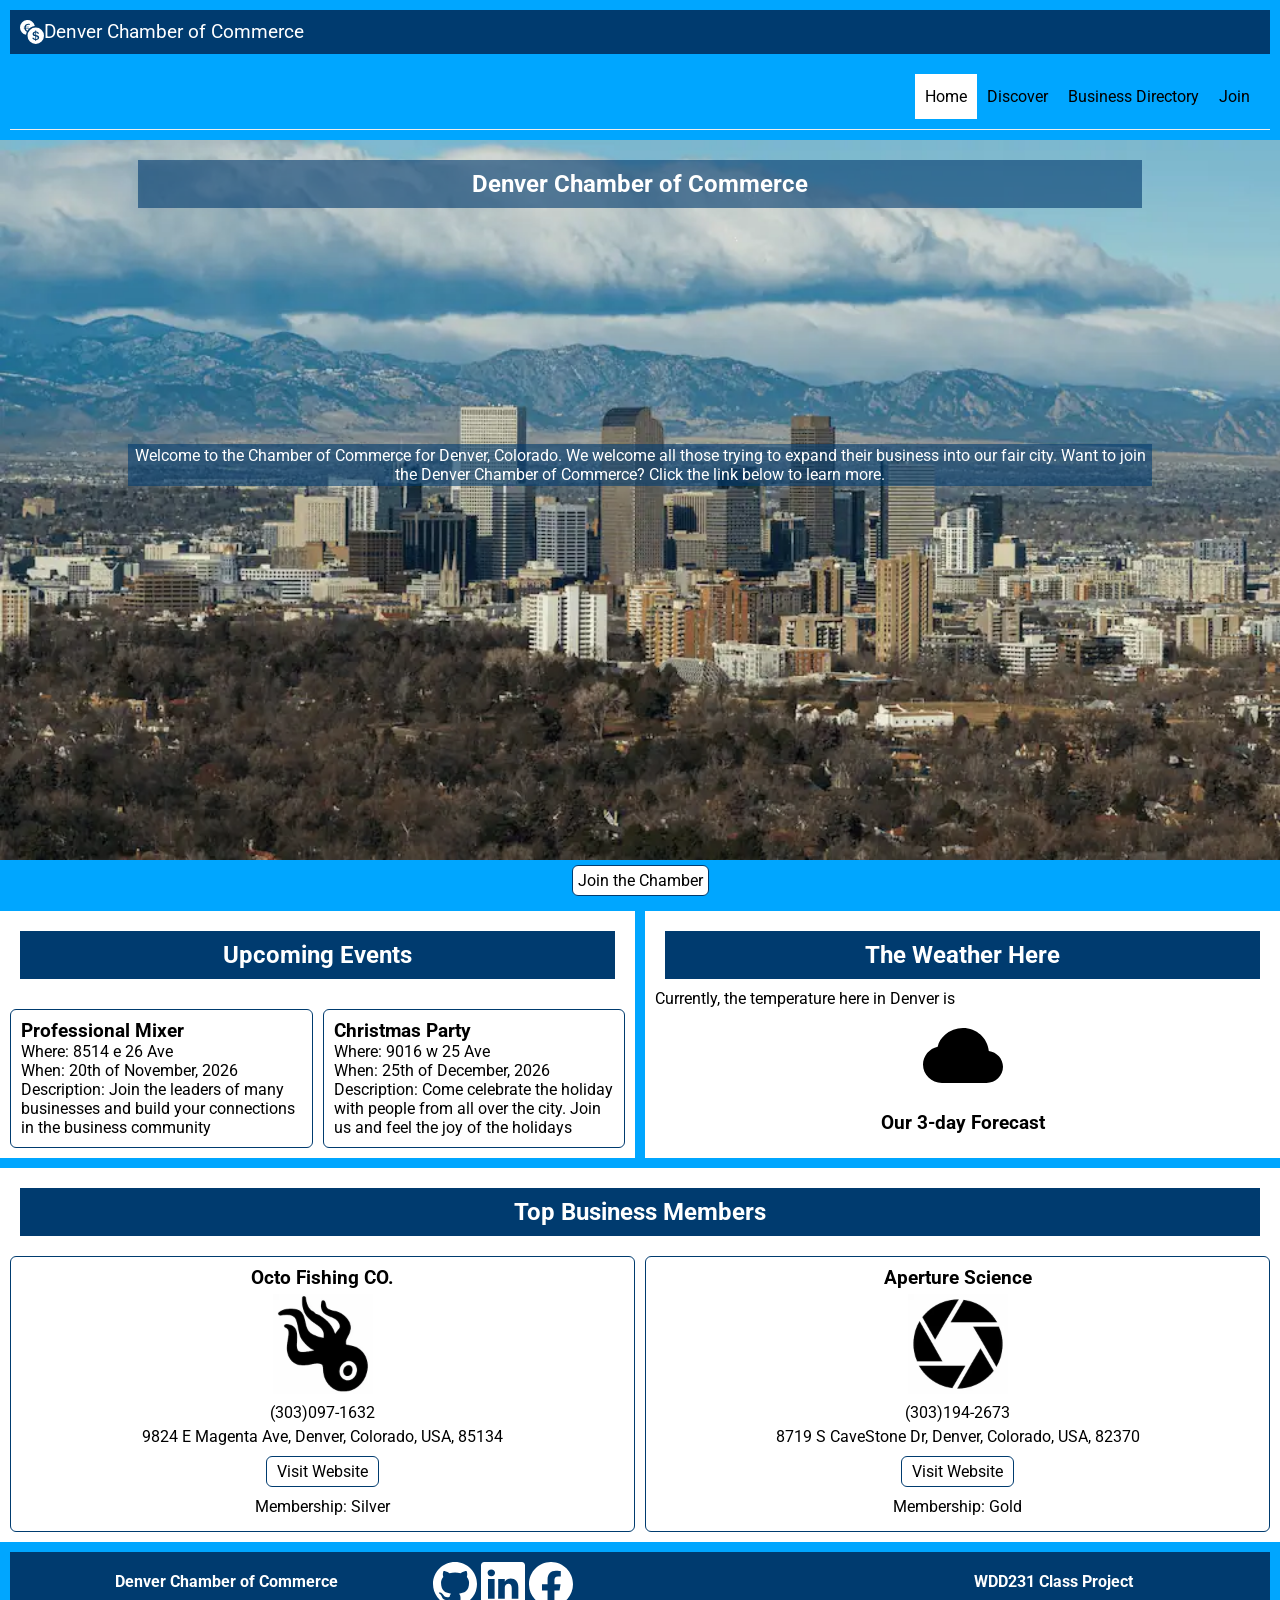
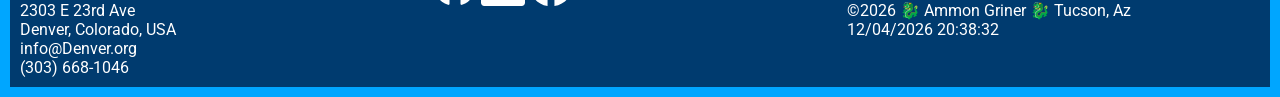
<file: chamber/index.html>
<!DOCTYPE html>
<html lang="en">
<head>
    <meta charset="UTF-8">
    <meta name="viewport" content="width=device-width, initial-scale=1.0">
    <title>Denver Chamber of Commerce Home</title>
    <meta name="description" content="This page is the directory for my chamber of commerce project. it contains the directory for several businesses in the chamber of commerce">
    <meta name="author" content="Ammon Griner">
    <link rel="stylesheet" href="styles/small.css">
    <link rel="stylesheet" href="styles/larger.css">
    <script src="scripts/home.js" defer></script>
    <link rel="icon" href="images/favicon.ico">
    <link rel="preconnect" href="https://fonts.googleapis.com">
    <link rel="preconnect" href="https://fonts.gstatic.com" crossorigin>
    <link href="https://fonts.googleapis.com/css2?family=Roboto&display=swap" rel="stylesheet">
    <meta property="og:title" content="Denver chamber of commerce">
    <meta property="og:description" content="This this the home page for the chamber of commerce">
    <meta property="og:image" content="https://madgaster5678.github.io/wdd231/chamber/images/facebook-image.webp">
    <meta property="og:url" content="https://madgaster5678.github.io/wdd231/chamber/index.html">
</head>
<body class="home">
    <header>
        <img src="images/currency-exchange.svg" alt="chamber logo">
        <span>Denver Chamber of Commerce</span>
        <button id="ham-btn" class="hamburger" aria-label="open naviagtion menu"></button>
    </header>
    <nav id="nav-bar" class="navigation">
        <ul>
            <li class="current"><a href="index.html">Home</a></li>
            <li><a href="discover.html">Discover</a></li>
            <li><a href="directory.html">Business Directory</a></li>
            <li><a href="join.html">Join</a></li>
        </ul>
    </nav>
    <main>
        <section class="hero">
            <img src="images/denver-hero-image.webp" alt="Denver Skyline">
            <h1>Denver Chamber of Commerce</h1>
            <p>Welcome to the Chamber of Commerce for Denver, Colorado. We welcome all those trying to expand their business into our fair city. Want to join the Denver Chamber of Commerce? Click the link below to learn more.</p>
            <a href="#">Join the Chamber</a>
        </section>
        <section class="current-event">
            <h2>Upcoming Events</h2>
            <div>
                <h3>Professional Mixer</h3>
                <ul>
                    <li>Where: 8514 e 26 Ave</li>
                    <li>When: 20th of November, 2026</li>
                    <li>Description: Join the leaders of many businesses and build your connections in the business community</li>
                </ul>
            </div>
            <div>
                <h3>Christmas Party</h3>
                <ul>
                    <li>Where: 9016 w 25 Ave</li>
                    <li>When: 25th of December, 2026</li>
                    <li>Description: Come celebrate the holiday with people from all over the city. Join us and feel the joy of the holidays</li>
                </ul>
            </div>
        </section>
        <section class="weather">
            <h2>The Weather Here</h2>
            <p>Currently, the temperature here in Denver is <span id="current-temp"></span></p>
            <figure>
                <img id="weather-icon" src="images/cloud-fill.svg" alt="Current weather icon">
                <figcaption></figcaption>
            </figure>
            <h3>Our 3-day Forecast</h3>
            <div id="forecast">

            </div>
        </section>
        <section class="spotlight">
            <h2>Top Business Members</h2>
            <div id="business-sl">

            </div>
        </section>
    </main>
    <footer>
        <section>
            <h2>Denver Chamber of Commerce</h2>
            <p>2303 E 23rd Ave</p>
            <p>Denver, Colorado, USA</p>
            <p><a href="#" class="red-info">info@Denver.org</a></p>
            <p>(303) 668-1046</p>
        </section>
        <div class="social">
            <a href="https://github.com/madgaster5678/WDD231" target="_blank"><img src="images/github.svg" alt="Github Repo"></a>
            <a href="https://www.linkedin.com/" target="_blank"><img src="images/linkedin.svg" alt="LinkedIn account"></a>
            <a href="https://www.facebook.com/ammon.griner" target="_blank"><img src="images/facebook.svg" alt="Facebook acount"></a>
        </div>
        <section>
            <h2>WDD231 Class Project</h2>
            <p>&copy;<span id="currentyear"></span> 🐉 Ammon Griner 🐉 Tucson, Az</p>
            <p><span id="lastmodified"></span></p>
        </section>
    </footer>
</body>
</html>
</file>
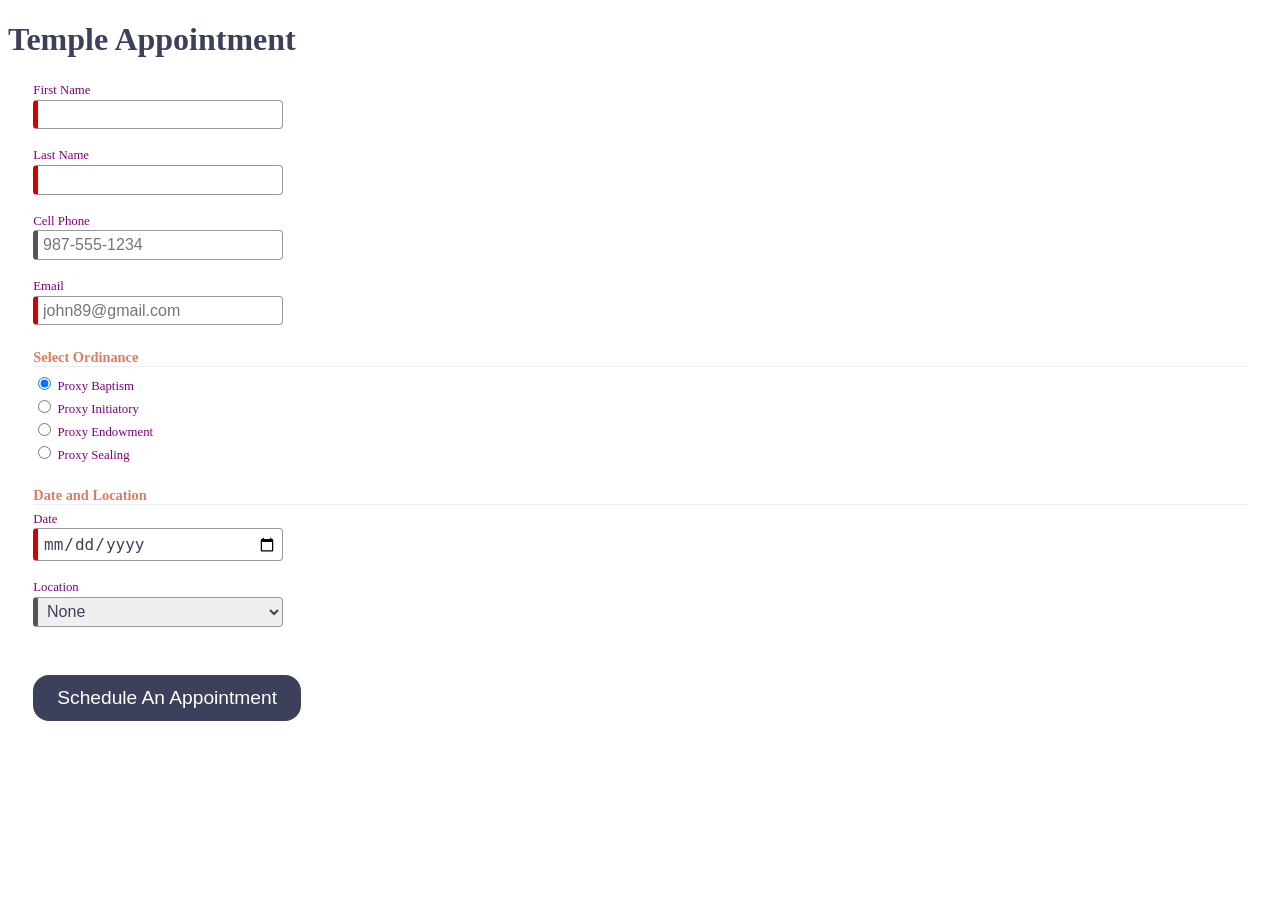
<file: week04/startHere/index.html>
<!DOCTYPE html>
<html lang="en">

<head>
  <meta charset="UTF-8">
  <meta name="viewport" content="width=device-width, initial-scale=1.0">
  <meta name="description" content="Web Lab Start File">
  <meta name="author" content="Paul Cheney">

  <link rel="stylesheet" href="styles/small.css">
  <link rel="stylesheet" href="styles/large.css">

  <title>Web Lab Start File</title>
</head>

<body>

  <main>
    <h1>Temple Appointment</h1>

    <form method="GET" action="thanks.html" class="designOne">
      <label>First Name <input type="text" name="first" required autocomplete="given-name" title="Your First Name"></label>
        <label>Last Name <input type="text" name="last" required autocomplete="family-name" title="Your Last Name"></label>
        <label>Cell Phone <input type="tel" name="phone"  autocomplete="tel" title="A Phone Number with dashes" placeholder="987-555-1234" ></label>
        <label>Email <input type="email" name="email" required placeholder="john89@gmail.com"  title="Your Email" autocomplete="email"></label>
  

        <h3>Select Ordinance</h3>
        <label><input type="radio" name="ordinance" value="Baptism" checked> Proxy Baptism</label>
        <label><input type="radio" name="ordinance" value="Initiatory"> Proxy Initiatory</label>
        <label><input type="radio" name="ordinance" value="Endowment"> Proxy Endowment</label>
        <label><input type="radio" name="ordinance" value="Sealing"> Proxy Sealing</label>

        
        <h3>Date and Location</h3>
        <label>Date <input type="date" name="date" required></label>

        <label>Location
          <select name="location" required>
            <option value="">None</option>
            <option value="Payson">Payson</option>
            <option value="Orem">Orem</option>
            <option value="Provo City Center">Provo City Center</option>
        </label>

        <input type="submit" value="Schedule An Appointment">
    </form>

    
  </main>

</body>
</html>
</file>
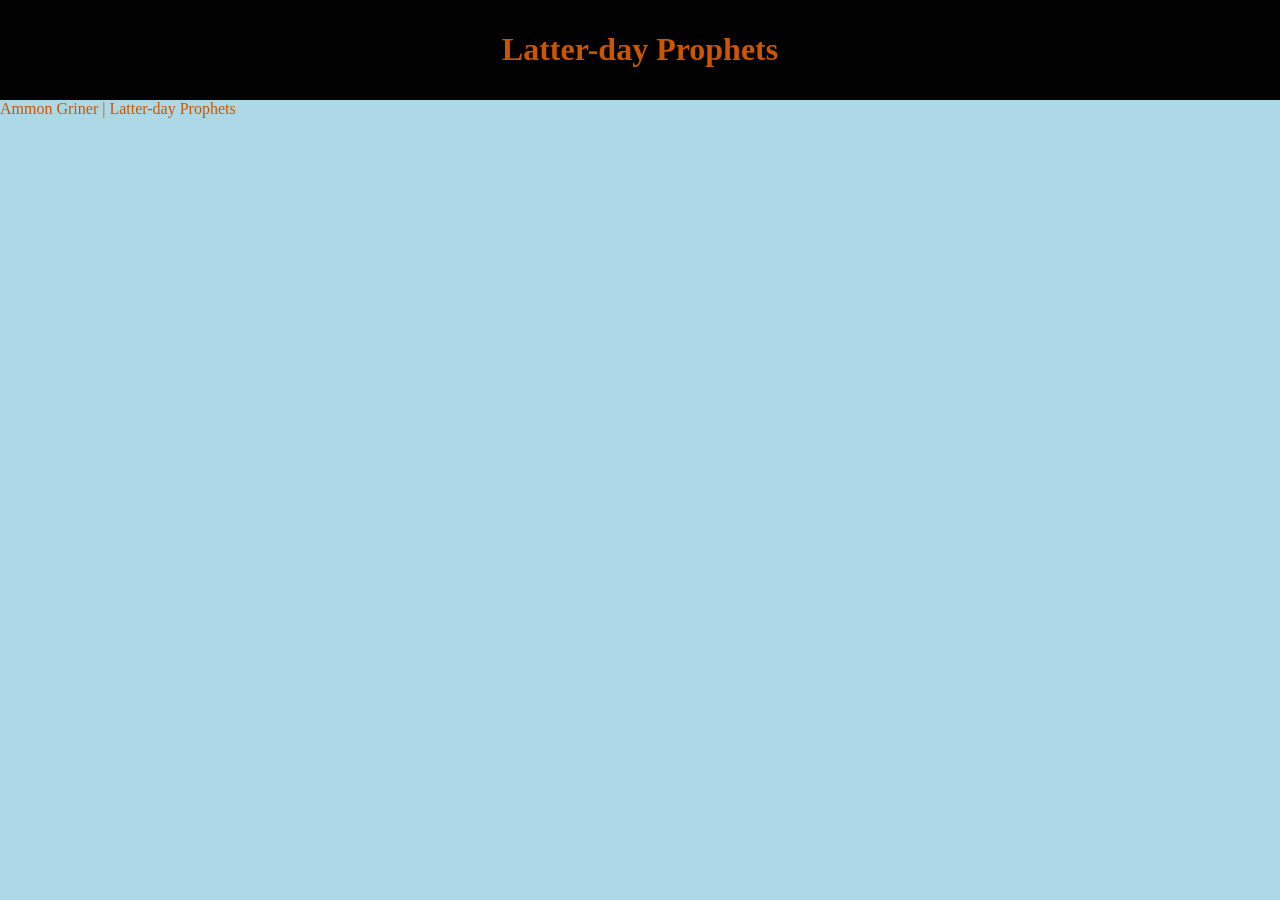
<file: prophets.html>
<!DOCTYPE html>
<html lang="en">
<head>
    <meta charset="UTF-8">
    <meta name="viewport" content="width=device-width, initial-scale=1.0">
    <title>Prophets fetch test</title>
    <meta name="description" content="This page is for the test of fetch api in javascript">
    <meta name="author" content="Ammon Griner">
    <link rel="stylesheet" href="styles/prophets.css">
    <script src="scripts/prophets.js" defer></script>
</head>
<body>
    <header>
  <h1>Latter-day Prophets</h1>
</header>
<main>
  <div id="cards"></div>
</main>
<footer>
  Ammon Griner | Latter-day Prophets
</footer>
</body>
</html>
</file>
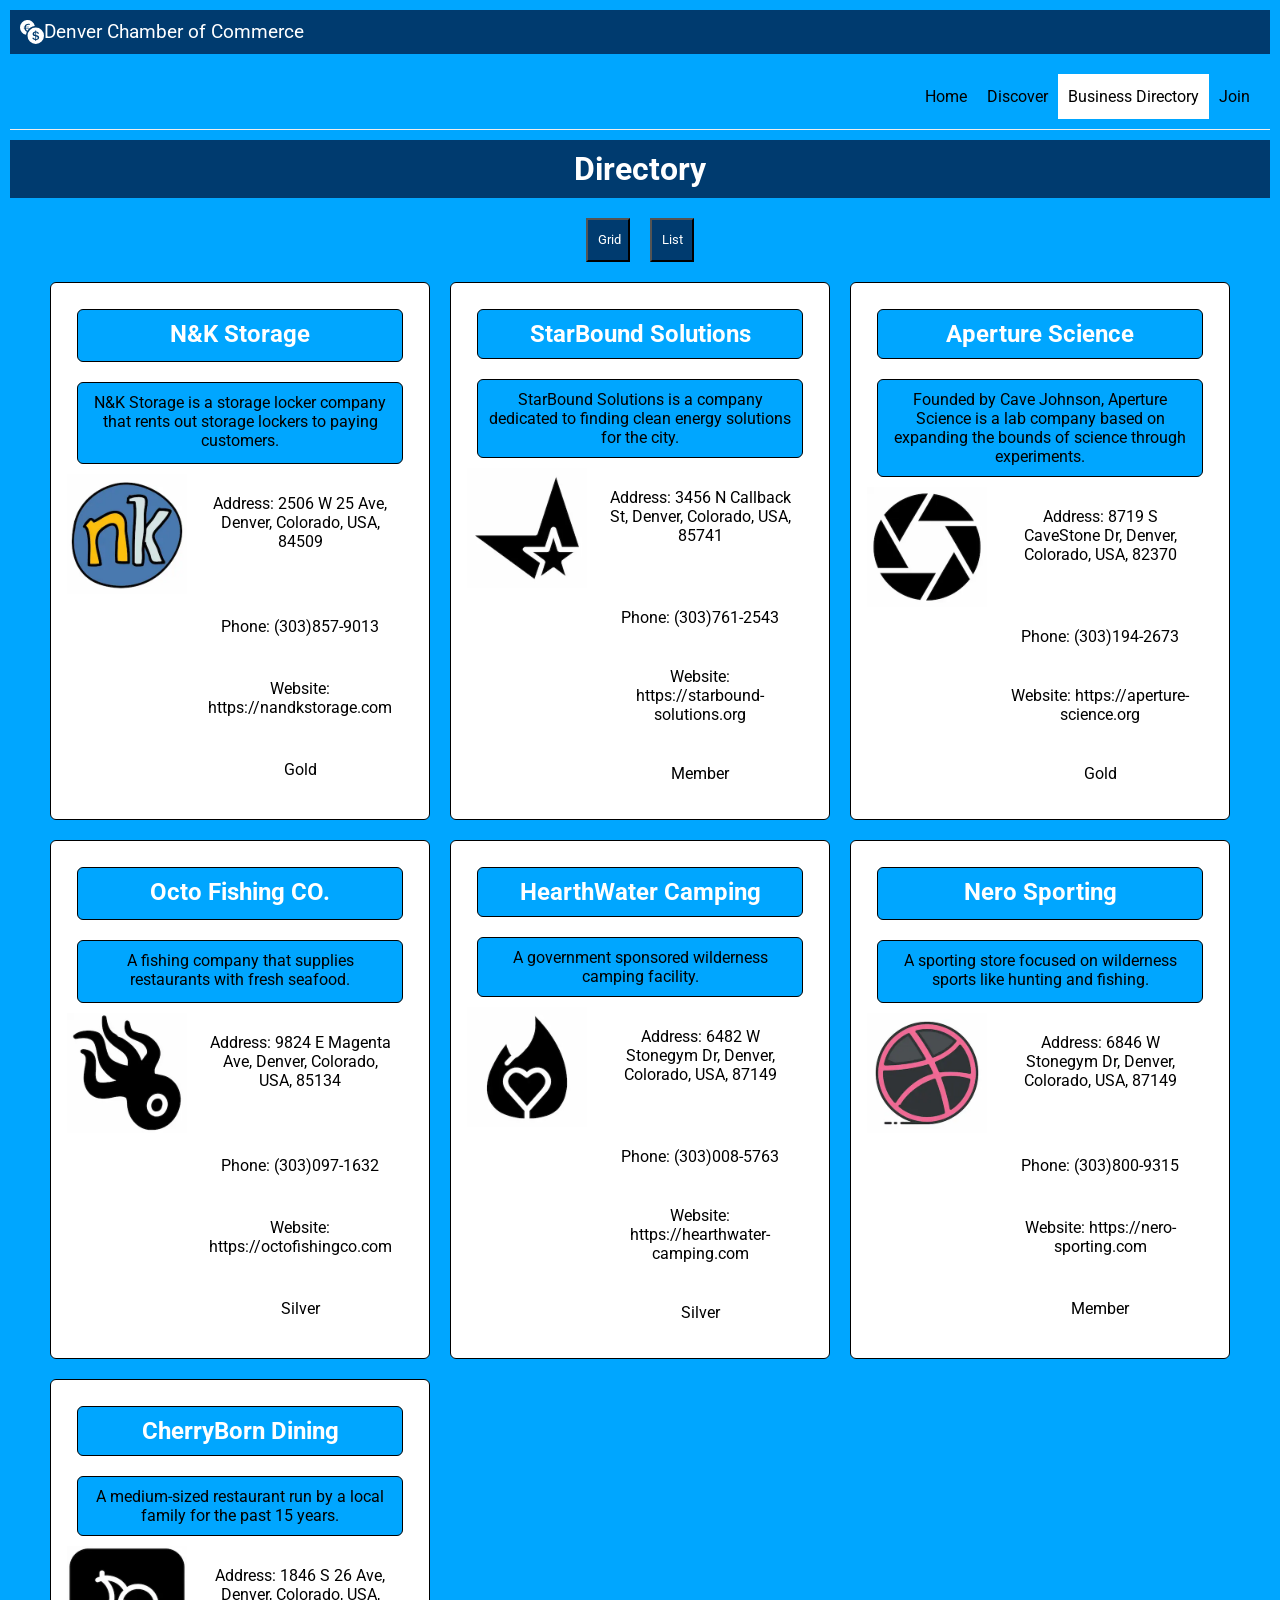
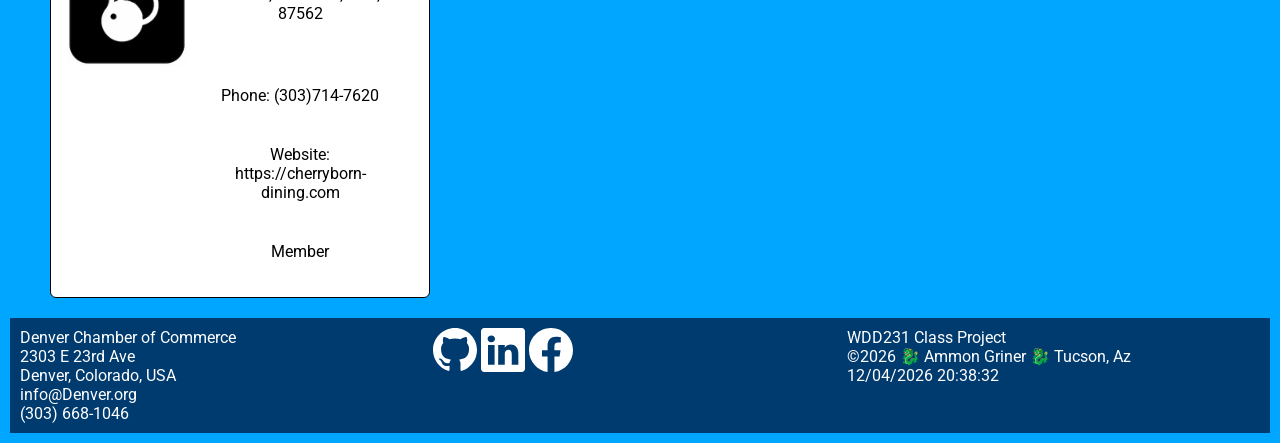
<file: chamber/directory.html>
<!DOCTYPE html>
<html lang="en">
<head>
    <meta charset="UTF-8">
    <meta name="viewport" content="width=device-width, initial-scale=1.0">
    <title>Denver Chamber of Commerce Directory</title>
    <meta name="description" content="This page is the directory for my chamber of commerce project. it contains the directory for several businesses in the chamber of commerce">
    <meta name="author" content="Ammon Griner">
    <link rel="stylesheet" href="styles/small.css">
    <link rel="stylesheet" href="styles/larger.css">
    <script src="scripts/directory.js" defer></script>
    <link rel="icon" href="images/favicon.ico">
    <link rel="preconnect" href="https://fonts.googleapis.com">
    <link rel="preconnect" href="https://fonts.gstatic.com" crossorigin>
    <link href="https://fonts.googleapis.com/css2?family=Roboto&display=swap" rel="stylesheet">
    <meta property="og:title" content="Denver chamber of commerce">
    <meta property="og:description" content="This this the directory page for the chamber of commerce">
    <meta property="og:image" content="https://madgaster5678.github.io/wdd231/chamber/images/facebook-image.webp">
    <meta property="og:url" content="https://madgaster5678.github.io/wdd231/chamber/directory.html">
</head>
<body class="directory">
    <header>
        <img src="images/currency-exchange.svg" alt="chamber logo">
        <span>Denver Chamber of Commerce</span>
        <button id="ham-btn" class="hamburger" aria-label="open naviagtion menu"></button>
    </header>
    <nav id="nav-bar" class="navigation">
        <ul>
            <li><a href="index.html">Home</a></li>
            <li><a href="discover.html">Discover</a></li>
            <li class="current"><a href="directory.html">Business Directory</a></li>
            <li><a href="join.html">Join</a></li>
        </ul>
    </nav>
    <main>
        <h1>Directory</h1>
        <section class="view-button">
            <button id="grid">Grid</button>
            <button id="list">List</button>
        </section>
        <section id="business" class="grid">
            
        </section>
    </main>
    <footer>
        <section>
            <p>Denver Chamber of Commerce</p>
            <p>2303 E 23rd Ave</p>
            <p>Denver, Colorado, USA</p>
            <p><a href="#" class="red-info">info@Denver.org</a></p>
            <p>(303) 668-1046</p>
        </section>
        <div class="social">
            <a href="https://github.com/madgaster5678/WDD231" target="_blank"><img src="images/github.svg" alt="Github Repo"></a>
            <a href="https://www.linkedin.com/" target="_blank"><img src="images/linkedin.svg" alt="LinkedIn account"></a>
            <a href="https://www.facebook.com/ammon.griner" target="_blank"><img src="images/facebook.svg" alt="Facebook acount"></a>
        </div>
        <section>
            <p>WDD231 Class Project</p>
            <p>&copy;<span id="currentyear"></span> 🐉 Ammon Griner 🐉 Tucson, Az</p>
            <p><span id="lastmodified"></span></p>
        </section>
    </footer>
</body>
</html>
</file>
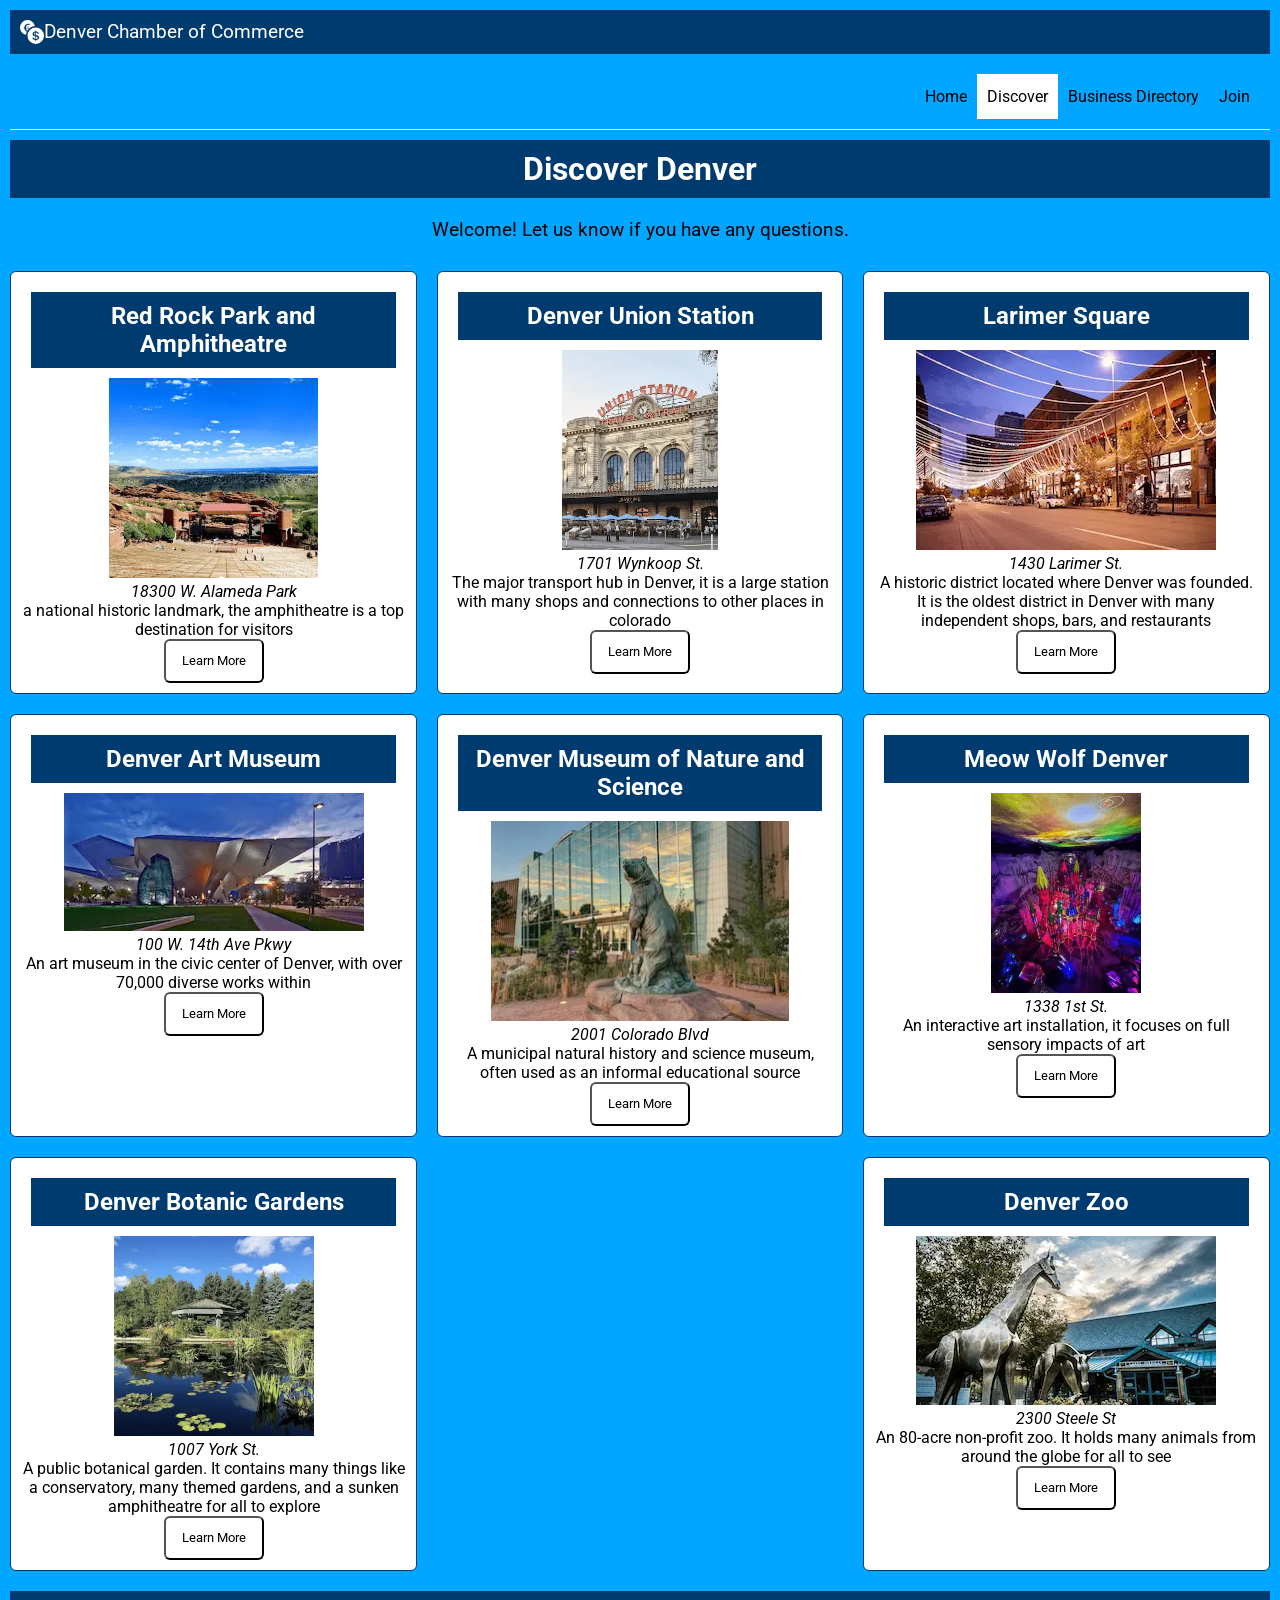
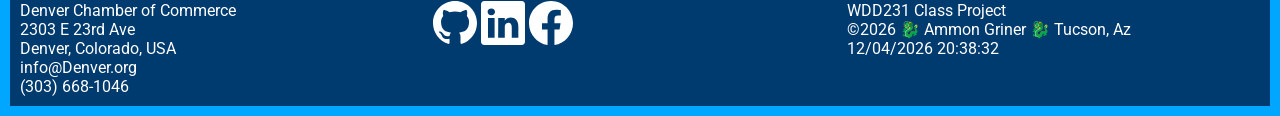
<file: chamber/discover.html>
<!DOCTYPE html>
<html lang="en">
<head>
    <meta charset="UTF-8">
    <meta name="viewport" content="width=device-width, initial-scale=1.0">
    <title>Denver Chamber of Commerce Discover</title>
    <meta name="description" content="This page is the discovery for my chamber of commerce project. it contains information about interesting things to be found in Denver.">
    <meta name="author" content="Ammon Griner">
    <link rel="stylesheet" href="styles/small.css">
    <link rel="stylesheet" href="styles/medium.css">
    <link rel="stylesheet" href="styles/larger.css">
    <script type="module" src="scripts/discovery.js"></script>
    <link rel="icon" href="images/favicon.ico">
    <link rel="preconnect" href="https://fonts.googleapis.com">
    <link rel="preconnect" href="https://fonts.gstatic.com" crossorigin>
    <link href="https://fonts.googleapis.com/css2?family=Roboto&display=swap" rel="stylesheet">
    <meta property="og:title" content="Denver chamber of commerce">
    <meta property="og:description" content="This this the discovery page for the chamber of commerce">
    <meta property="og:image" content="https://madgaster5678.github.io/wdd231/chamber/images/facebook-image.webp">
    <meta property="og:url" content="https://madgaster5678.github.io/wdd231/chamber/discover.html">
</head>
<body>
    <header>
        <img src="images/currency-exchange.svg" alt="chamber logo">
        <span>Denver Chamber of Commerce</span>
        <button id="ham-btn" class="hamburger" aria-label="open naviagtion menu"></button>
    </header>
    <nav id="nav-bar" class="navigation">
        <ul>
            <li><a href="index.html">Home</a></li>
            <li class="current"><a href="discovery.html">Discover</a></li>
            <li><a href="directory.html">Business Directory</a></li>
            <li><a href="join.html">Join</a></li>
        </ul>
    </nav>
    <main class="discovery">
        <h1>Discover Denver</h1>
        <div id="visit">

        </div>
        <div id="interest">

        </div>
    </main>
    <footer>
        <section>
            <p>Denver Chamber of Commerce</p>
            <p>2303 E 23rd Ave</p>
            <p>Denver, Colorado, USA</p>
            <p><a href="#" class="red-info">info@Denver.org</a></p>
            <p>(303) 668-1046</p>
        </section>
        <div class="social">
            <a href="https://github.com/madgaster5678/WDD231" target="_blank"><img src="images/github.svg" alt="Github Repo"></a>
            <a href="https://www.linkedin.com/" target="_blank"><img src="images/linkedin.svg" alt="LinkedIn account"></a>
            <a href="https://www.facebook.com/ammon.griner" target="_blank"><img src="images/facebook.svg" alt="Facebook acount"></a>
        </div>
        <section>
            <p>WDD231 Class Project</p>
            <p>&copy;<span id="currentyear"></span> 🐉 Ammon Griner 🐉 Tucson, Az</p>
            <p><span id="lastmodified"></span></p>
        </section>
    </footer>
</body>
</html>
</file>
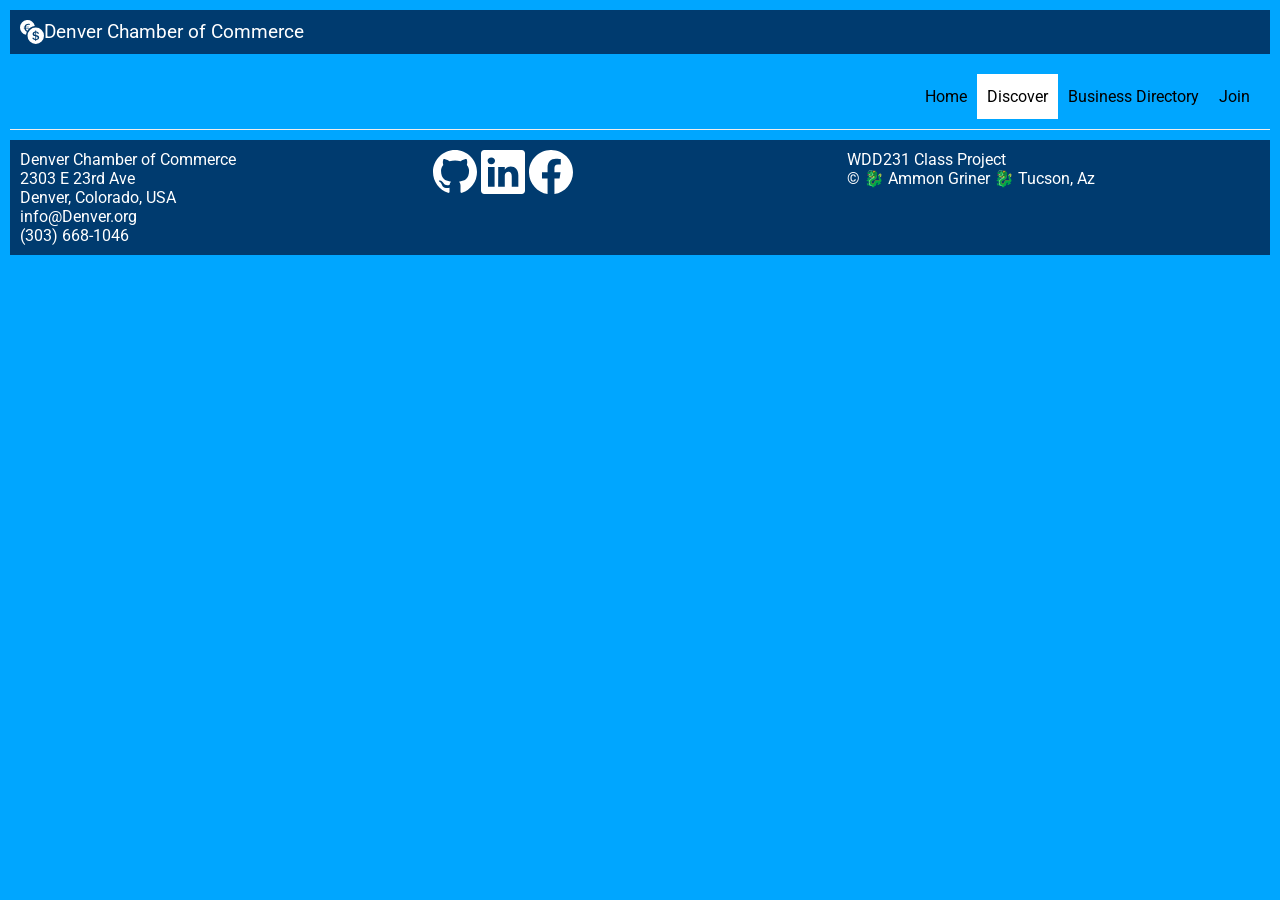
<file: chamber/discovery.html>
<!DOCTYPE html>
<html lang="en">
<head>
    <meta charset="UTF-8">
    <meta name="viewport" content="width=device-width, initial-scale=1.0">
    <title>Denver Chamber of Commerce Discovery</title>
    <meta name="description" content="This page is the discovery for my chamber of commerce project. it contains information about interesting things to be found in Denver.">
    <meta name="author" content="Ammon Griner">
    <link rel="stylesheet" href="styles/small.css">
    <link rel="stylesheet" href="styles/medium.css">
    <link rel="stylesheet" href="styles/larger.css">
    <script src="scripts/discovery.js" defer></script>
    <script type="module" src="data/chamber.mjs"></script>
    <link rel="icon" href="images/favicon.ico">
    <link rel="preconnect" href="https://fonts.googleapis.com">
    <link rel="preconnect" href="https://fonts.gstatic.com" crossorigin>
    <link href="https://fonts.googleapis.com/css2?family=Roboto&display=swap" rel="stylesheet">
    <meta property="og:title" content="Denver chamber of commerce">
    <meta property="og:description" content="This this the discovery page for the chamber of commerce">
    <meta property="og:image" content="https://madgaster5678.github.io/wdd231/chamber/images/facebook-image.webp">
    <meta property="og:url" content="https://madgaster5678.github.io/wdd231/chamber/discovery.html">
</head>
<body class="discovery">
    <header>
        <img src="images/currency-exchange.svg" alt="chamber logo">
        <span>Denver Chamber of Commerce</span>
        <button id="ham-btn" class="hamburger" aria-label="open naviagtion menu"></button>
    </header>
    <nav id="nav-bar" class="navigation">
        <ul>
            <li><a href="index.html">Home</a></li>
            <li class="current"><a href="discovery.html">Discover</a></li>
            <li><a href="directory.html">Business Directory</a></li>
            <li><a href="join.html">Join</a></li>
        </ul>
    </nav>
    <main>
        
    </main>
    <footer>
        <section>
            <p>Denver Chamber of Commerce</p>
            <p>2303 E 23rd Ave</p>
            <p>Denver, Colorado, USA</p>
            <p><a href="#" class="red-info">info@Denver.org</a></p>
            <p>(303) 668-1046</p>
        </section>
        <div class="social">
            <a href="https://github.com/madgaster5678/WDD231" target="_blank"><img src="images/github.svg" alt="Github Repo"></a>
            <a href="https://www.linkedin.com/" target="_blank"><img src="images/linkedin.svg" alt="LinkedIn account"></a>
            <a href="https://www.facebook.com/ammon.griner" target="_blank"><img src="images/facebook.svg" alt="Facebook acount"></a>
        </div>
        <section>
            <p>WDD231 Class Project</p>
            <p>&copy;<span id="currentyear"></span> 🐉 Ammon Griner 🐉 Tucson, Az</p>
            <p><span id="lastmodified"></span></p>
        </section>
    </footer>
</body>
</html>
</file>
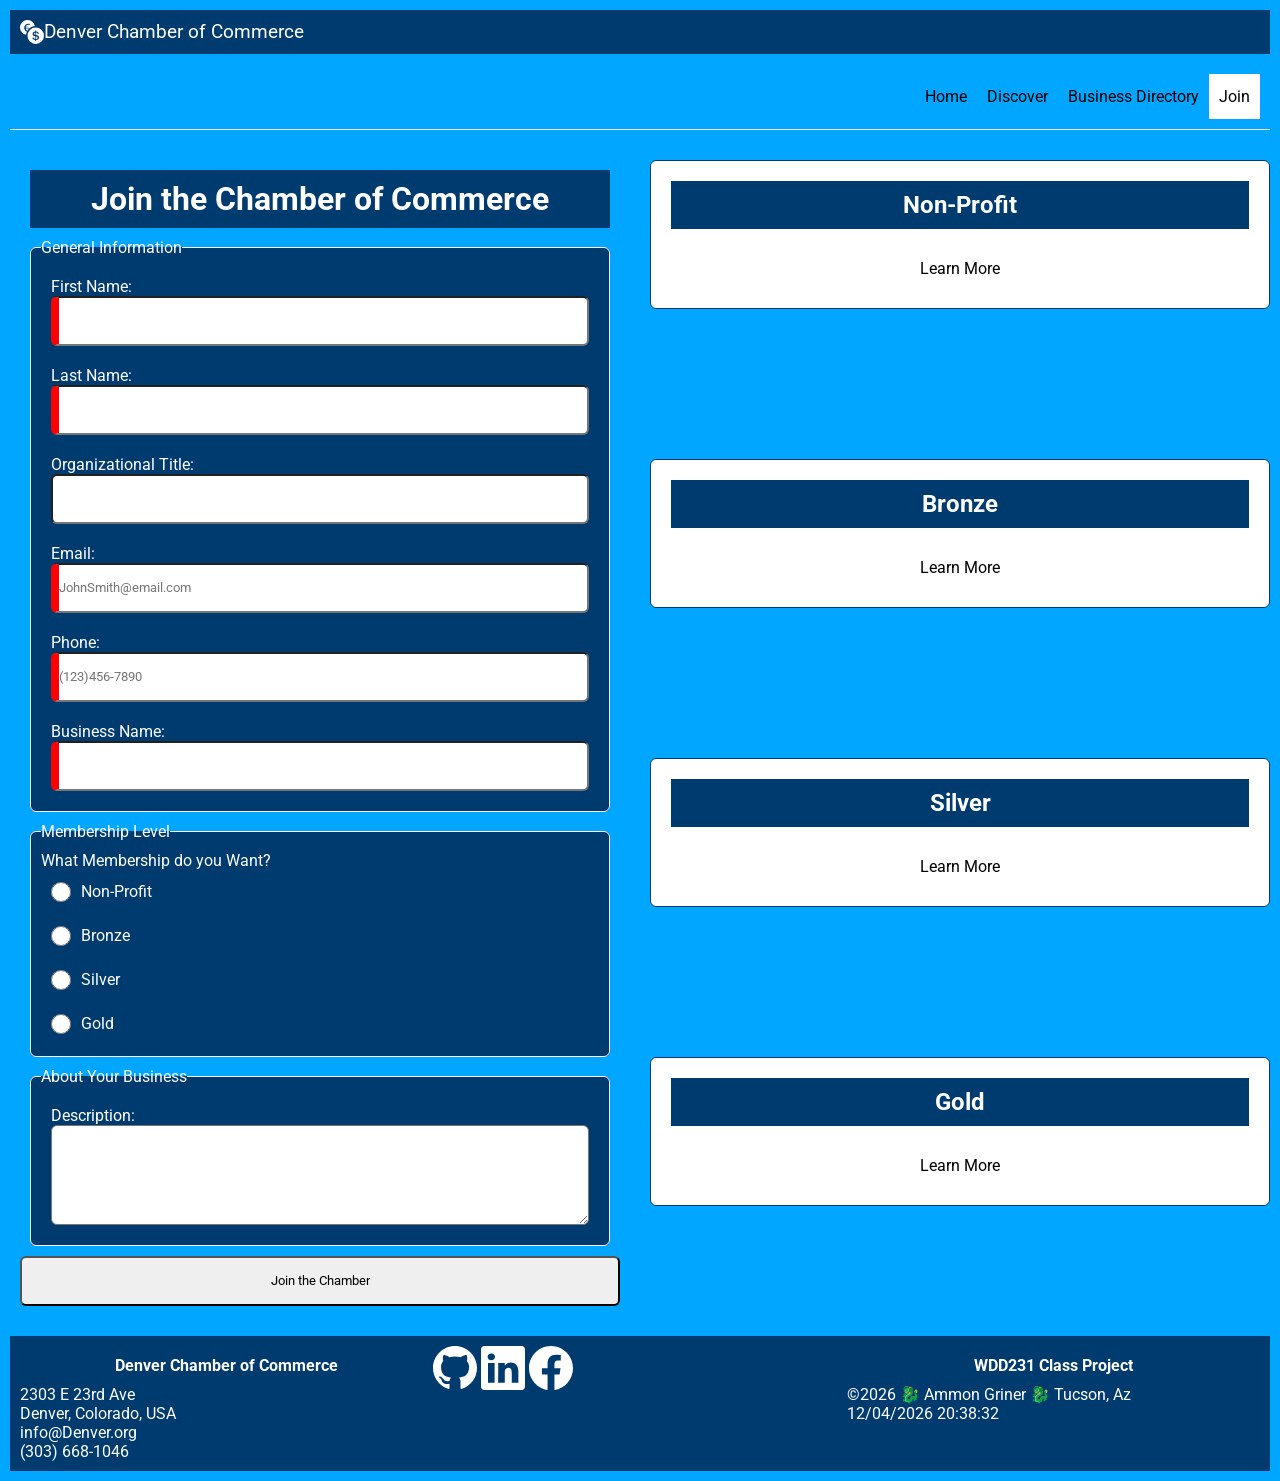
<file: chamber/join.html>
<!DOCTYPE html>
<html lang="en">
<head>
    <meta charset="UTF-8">
    <meta name="viewport" content="width=device-width, initial-scale=1.0">
    <title>Denver Chamber of Commerce Join</title>
    <meta name="description" content="This page is the directory for my chamber of commerce project. it contains the directory for several businesses in the chamber of commerce">
    <meta name="author" content="Ammon Griner">
    <link rel="stylesheet" href="styles/small.css">
    <link rel="stylesheet" href="styles/larger.css">
    <script src="scripts/join.js" defer></script>
    <link rel="icon" href="images/favicon.ico">
    <link rel="preconnect" href="https://fonts.googleapis.com">
    <link rel="preconnect" href="https://fonts.gstatic.com" crossorigin>
    <link href="https://fonts.googleapis.com/css2?family=Roboto&display=swap" rel="stylesheet">
    <meta property="og:title" content="Denver chamber of commerce Join">
    <meta property="og:description" content="This this the join page for the chamber of commerce">
    <meta property="og:image" content="https://madgaster5678.github.io/wdd231/chamber/images/facebook-image.webp">
    <meta property="og:url" content="https://madgaster5678.github.io/wdd231/chamber/join.html">
</head>
<body class="join">
    <header>
        <img src="images/currency-exchange.svg" alt="chamber logo">
        <span>Denver Chamber of Commerce</span>
        <button id="ham-btn" class="hamburger" aria-label="open naviagtion menu"></button>
    </header>
    <nav id="nav-bar" class="navigation">
        <ul>
            <li><a href="index.html">Home</a></li>
            <li><a href="discover.html">Discover</a></li>
            <li><a href="directory.html">Business Directory</a></li>
            <li class="current"><a href="join.html">Join</a></li>
        </ul>
    </nav>
    <main>
        <form method="get" action="thankyou.html">
            <h1>Join the Chamber of Commerce</h1>
            <fieldset>
                <legend>General Information</legend>
                <label>First Name: <input type="text" name="fname" required autocomplete="given-name" title="Your first name"></label>
                <label>Last Name: <input type="text" name="lname" required autocomplete="family-name" title="Your last name"></label>
                <label>Organizational Title: <input type="text" name="otitle" autocomplete="organization-title" title="The position you hold at your company/organization" pattern="^[A-Za-z -]{7,}$"></label>
                <label>Email: <input type="email" name="email" required placeholder="JohnSmith@email.com" autocomplete="email" title="The best email to reach you at"></label>
                <label>Phone: <input type="tel" name="phone" required placeholder="(123)456-7890" autocomplete="tel" title="The best Phone number to reach you at"></label>
                <label>Business Name: <input type="text" name="business" required autocomplete="organization" title="The business you work for"></label>
            </fieldset>
            <fieldset>
                <legend>Membership Level</legend>
                <div>What Membership do you Want?</div>
                <label><input type="radio" name="membership" value="np">Non-Profit</label>
                <label><input type="radio" name="membership" value="bronze">Bronze</label>
                <label><input type="radio" name="membership" value="silver">Silver</label>
                <label><input type="radio" name="membership" value="gold">Gold</label>
            </fieldset>
            <fieldset>
                <legend>About Your Business</legend>
                <label>Description: <textarea name="description" title="What the business does"></textarea></label>
            </fieldset>
            <input type="hidden" name="timestamp" id="datetime">
            <input type="submit" value="Join the Chamber">
        </form>
        <section>
            <article>
                <h2>Non-Profit</h2>
                <a href="#np-modal">Learn More</a>
            </article>
            <article>
                <h2>Bronze</h2>
                <a href="#bronze-modal">Learn More</a>
            </article>
            <article>
                <h2>Silver</h2>
                <a href="#silver-modal">Learn More</a>
            </article>
            <article>
                <h2>Gold</h2>
                <a href="#gold-modal">Learn More</a>
            </article>
            <dialog class="info-np" id="np-modal">
                    <h2>Non-Profit</h2>
                    <h3>Benefits:</h3>
                    <ul>
                        <li>Choice of volunteers to assist with projects or events</li>
                        <li>Place in parades on atleast 2 floats</li>
                    </ul>
                    <h3>Costs:</h3>
                    <p>Free</p>
                    <button class="close-modal" aria-label="Close dialog">❌</button>
            </dialog>
            <dialog class="info-bronze" id="bronze-modal">
                    <h2>Bronze</h2>
                    <h3>Benefits:</h3>
                    <ul>
                        <li>Last choice high-level of job canadates, with second choice of medium-level applied through the chamber</li>
                        <li>Small stall in job market events hosted by the chamber</li>
                        <li>Small float for any parade your company wants to join</li>
                    </ul>
                    <h3>Costs:</h3>
                    <p>$10 per month</p>
                    <button class="close-modal" aria-label="Close dialog">❌</button>
            </dialog>
            <dialog class="info-silver" id="silver-modal">
                    <h2>Silver</h2>
                    <h3>Benefits:</h3>
                    <ul>
                        <li>Second choice of high-level job canidates, and first choice of medium-level canidates applied through the chamber</li>
                        <li>Stalls in several job market events hosted by the chamber</li>
                        <li>Place in chamber meetings about mid-level events</li>
                    </ul>
                    <h3>Costs:</h3>
                    <p>$17 per month</p>
                    <button class="close-modal" aria-label="Close dialog">❌</button>
            </dialog>
            <dialog class="info-gold" id="gold-modal">
                    <h2>Gold</h2>
                    <h3>Benefits:</h3>
                    <ul>
                        <li>First choice of all level job canidates applied through the chamber</li>
                        <li>Stalls in all job market events hosted by the chamber</li>
                        <li>place in chamber meetings for all event types</li>
                        <li>possible place on chamber board</li>
                    </ul>
                    <h3>Costs:</h3>
                    <p>$40 per month</p>
                    <button class="close-modal" aria-label="Close dialog">❌</button>
            </dialog>
        </section>
    </main>
    <footer>
        <section>
            <h2>Denver Chamber of Commerce</h2>
            <p>2303 E 23rd Ave</p>
            <p>Denver, Colorado, USA</p>
            <p><a href="#" class="red-info">info@Denver.org</a></p>
            <p>(303) 668-1046</p>
        </section>
        <div class="social">
            <a href="https://github.com/madgaster5678/WDD231" target="_blank"><img src="images/github.svg" alt="Github Repo"></a>
            <a href="https://www.linkedin.com/" target="_blank"><img src="images/linkedin.svg" alt="LinkedIn account"></a>
            <a href="https://www.facebook.com/ammon.griner" target="_blank"><img src="images/facebook.svg" alt="Facebook acount"></a>
        </div>
        <section>
            <h2>WDD231 Class Project</h2>
            <p>&copy;<span id="currentyear"></span> 🐉 Ammon Griner 🐉 Tucson, Az</p>
            <p><span id="lastmodified"></span></p>
        </section>
    </footer>
</body>
</html>
</file>
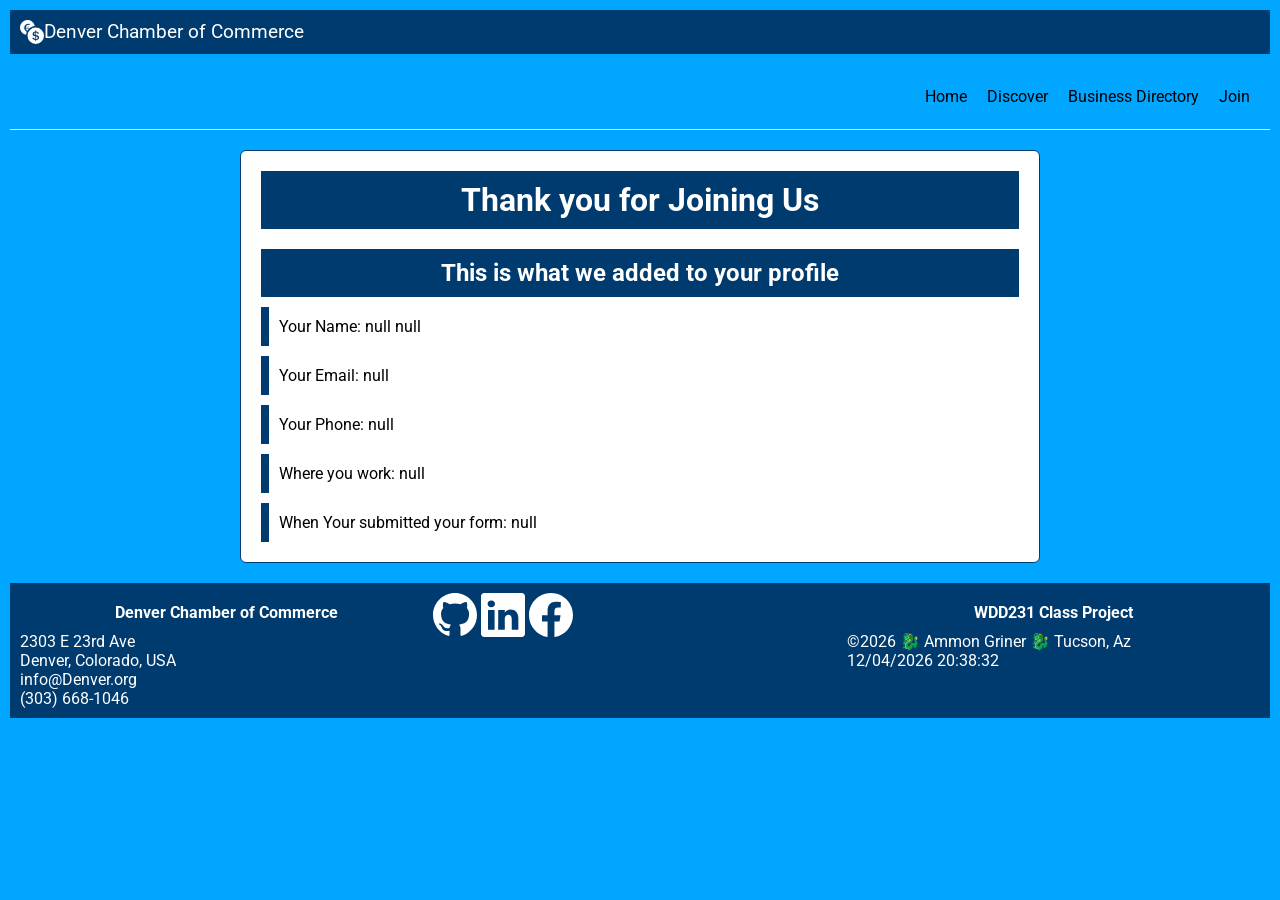
<file: chamber/thankyou.html>
<!DOCTYPE html>
<html lang="en">
<head>
    <meta charset="UTF-8">
    <meta name="viewport" content="width=device-width, initial-scale=1.0">
    <title>Denver Chamber of Commerce Thanks</title>
    <meta name="description" content="This page is the directory for my chamber of commerce project. it contains the directory for several businesses in the chamber of commerce">
    <meta name="author" content="Ammon Griner">
    <link rel="stylesheet" href="styles/small.css">
    <link rel="stylesheet" href="styles/larger.css">
    <script src="scripts/thankyou.js" defer></script>
    <link rel="icon" href="images/favicon.ico">
    <link rel="preconnect" href="https://fonts.googleapis.com">
    <link rel="preconnect" href="https://fonts.gstatic.com" crossorigin>
    <link href="https://fonts.googleapis.com/css2?family=Roboto&display=swap" rel="stylesheet">
    <meta property="og:title" content="Denver chamber of commerce Thanks">
    <meta property="og:description" content="This this the thank you page for the form of the join page of the chamber of commerce">
    <meta property="og:image" content="https://madgaster5678.github.io/wdd231/chamber/images/facebook-image.webp">
    <meta property="og:url" content="https://madgaster5678.github.io/wdd231/chamber/thankyou.html">
</head>
<body class="thanks">
    <header>
        <img src="images/currency-exchange.svg" alt="chamber logo">
        <span>Denver Chamber of Commerce</span>
        <button id="ham-btn" class="hamburger" aria-label="open naviagtion menu"></button>
    </header>
    <nav id="nav-bar" class="navigation">
        <ul>
            <li><a href="index.html">Home</a></li>
            <li><a href="discover.html">Discover</a></li>
            <li><a href="directory.html">Business Directory</a></li>
            <li><a href="join.html">Join</a></li>
        </ul>
    </nav>
    <main>
        <h1>Thank you for Joining Us</h1>
        <section id="results">
            
        </section>
    </main>
    <footer>
        <section>
            <h2>Denver Chamber of Commerce</h2>
            <p>2303 E 23rd Ave</p>
            <p>Denver, Colorado, USA</p>
            <p><a href="#" class="red-info">info@Denver.org</a></p>
            <p>(303) 668-1046</p>
        </section>
        <div class="social">
            <a href="https://github.com/madgaster5678/WDD231" target="_blank"><img src="images/github.svg" alt="Github Repo"></a>
            <a href="https://www.linkedin.com/" target="_blank"><img src="images/linkedin.svg" alt="LinkedIn account"></a>
            <a href="https://www.facebook.com/ammon.griner" target="_blank"><img src="images/facebook.svg" alt="Facebook acount"></a>
        </div>
        <section>
            <h2>WDD231 Class Project</h2>
            <p>&copy;<span id="currentyear"></span> 🐉 Ammon Griner 🐉 Tucson, Az</p>
            <p><span id="lastmodified"></span></p>
        </section>
    </footer>
</body>
</html>
</file>
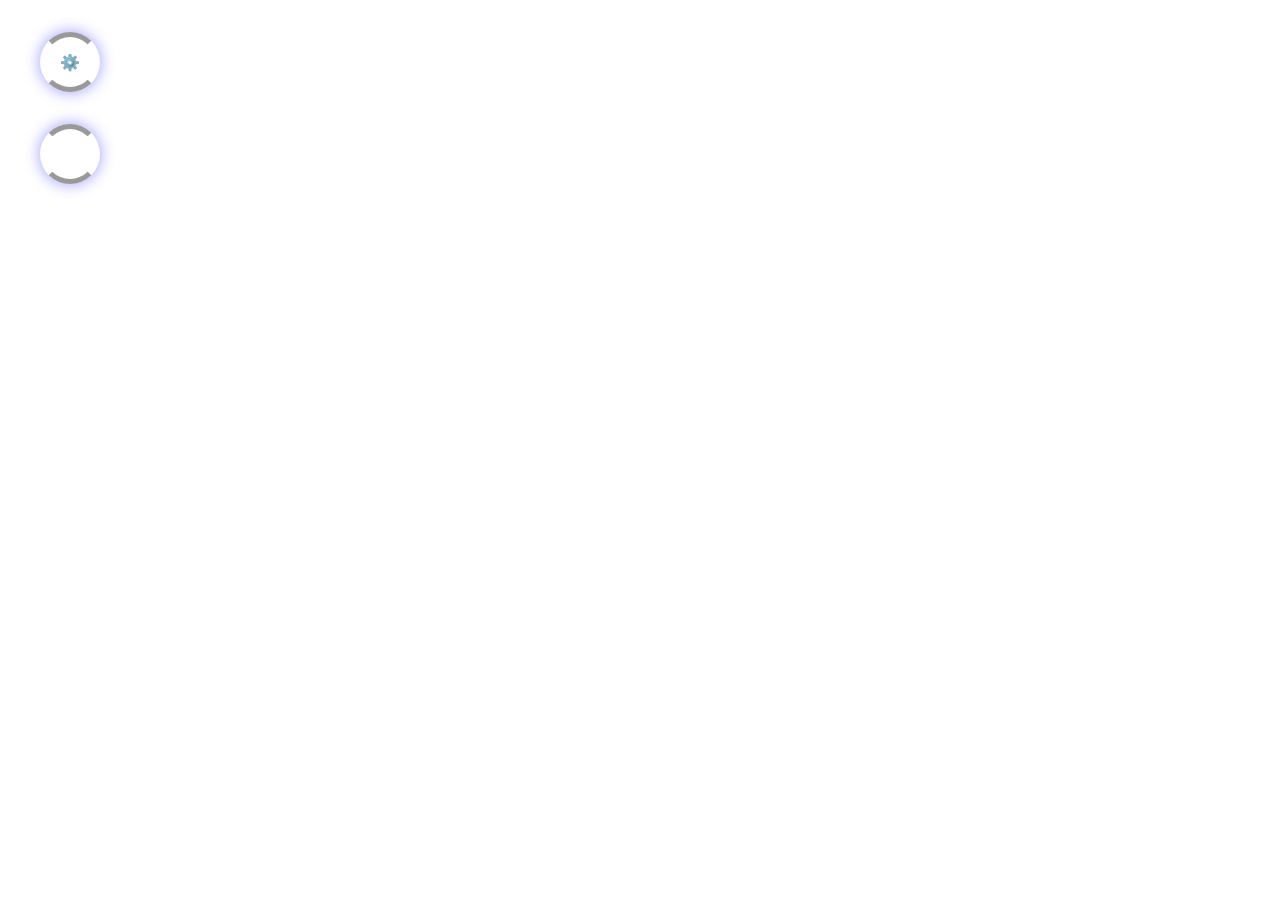
<file: week04/animations.html>
<!DOCTYPE html>
<html lang="en">
<head>
    <meta charset="UTF-8">
    <meta name="viewport" content="width=device-width, initial-scale=1.0">
    <title>Animation test</title>
    <link rel="stylesheet" href="styles/animations.css">
</head>
<body>
    <main>
        <div class="loader"></div>
        <div class="loader-t"></div>
    </main>
</body>
</html>
</file>
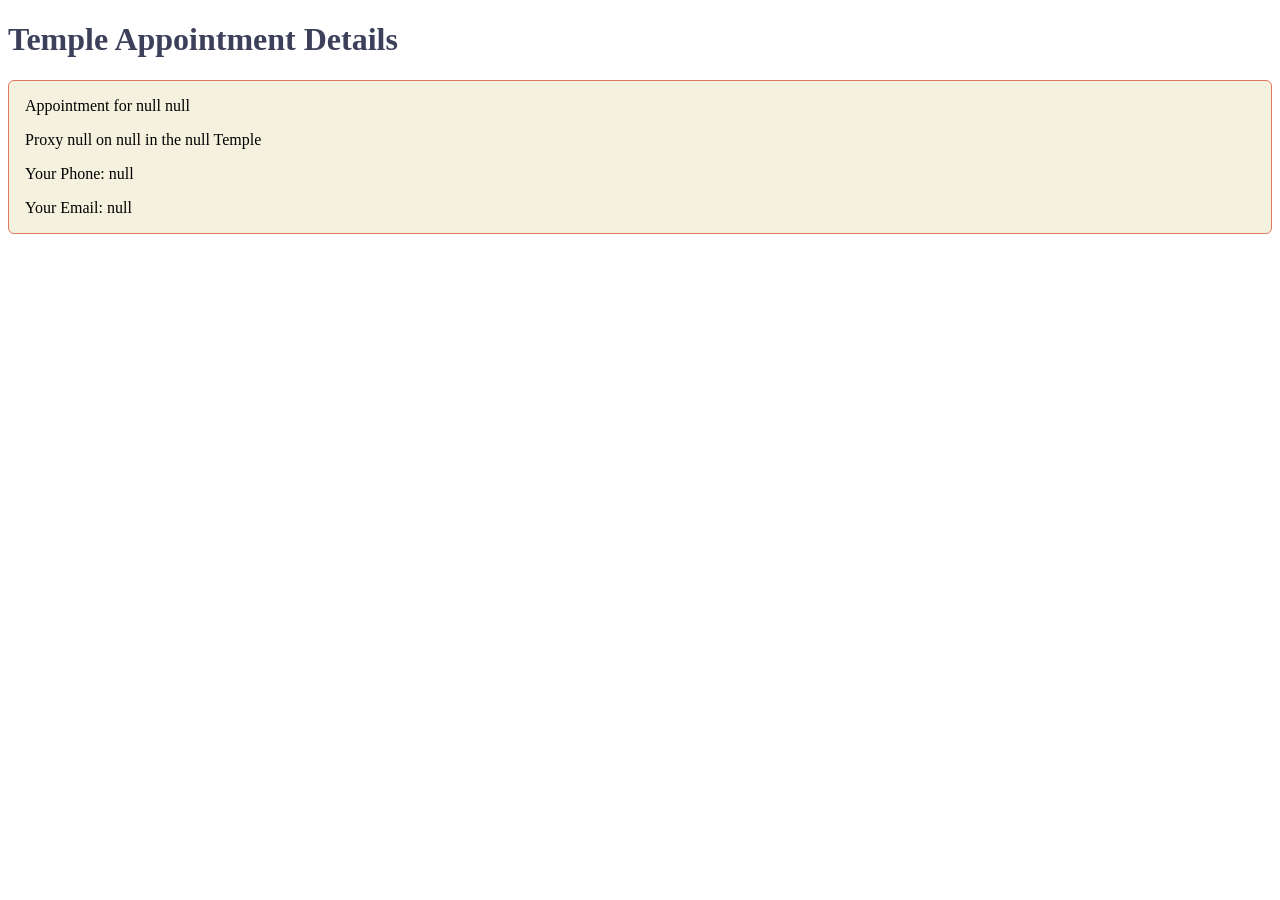
<file: week04/startHere/thanks.html>
<!DOCTYPE html>
<html lang="en">

<head>
  <meta charset="UTF-8">
  <meta name="viewport" content="width=device-width, initial-scale=1.0">
  <meta name="description" content="Web Lab Start File">
  <meta name="author" content="Paul Cheney">

  <link rel="stylesheet" href="styles/small.css">
  <link rel="stylesheet" href="styles/large.css">

  <title>Web Lab Start File</title>
</head>

<body>

  <main>
    <h1>Temple Appointment Details</h1>

    <div id="results"></div>

  </main>



  <script src="js/scripts.js"></script>
</body>
</html>
</file>
<file: chamber/styles/small.css>
:root {
    --body-font: "Roboto", sans-serif;
    --primary-color:#003b6f ;
    --secondary-color: #fff;
    --text-color: #000;
    --background-color: #00a6ff;
}

* {
    box-sizing: border-box;
    margin: 0;
    padding: 0;
    font-family: var(--body-font);
}

/*HEADER & FOOTER*/
header {
    display: grid;
    grid-template-columns: 24px auto 44px;
    background-color: var(--primary-color);
    color: var(--secondary-color);
    margin: 10px;
    padding: 10px;
    font-size: larger;
}

header img {
    width: 24px;
    height: auto;
}

footer {
    background-color: var(--primary-color);
    color: var(--secondary-color);
    display: grid;
    grid-template-columns: 1fr 1fr 1fr;
    font-size: medium;
    margin: 10px;
    padding: 10px;
}

footer .social img {
    width: 44px;
    height: 44px;
}

footer a.red-info {
    color: var(--secondary-color);
    text-decoration: none;
}

footer a.red-info:hover {
    background-color: var(--background-color);
    color: var(--text-color);
}

h1, h2 {
    text-align: center;
    background-color: var(--primary-color);
    color: var(--secondary-color);
    margin: 10px;
    padding: 10px;
}

footer h2 {
    font-size: 1em;
    margin: 0;
}
/*BUTTONS*/
.directory .view-button {
    display: flex;
    justify-content: center;
}

.directory .view-button button {
    width: 44px;
    height: 44px;
    margin: 10px;
    padding: 10px;
    justify-content: center;
    color: var(--secondary-color);
    background-color: var(--primary-color);
}

/*BODY*/
body {
    background-color: var(--background-color);
}
/*HOME PAGE*/
.home main {
    display: grid;
    gap: 10px;
    grid-template-columns: 1fr;
}

.home .hero {
    position: relative;
    text-align: center;
}

.home .hero img {
    display: block;
    width: 100%;
    height: auto;
}

.home .hero h1 {
    position: absolute;
    top: 10px;
    left: 10%;
    right: 10%;
    background-color: rgba(0, 59, 111, 0.6);
}

.home .hero p {
    position: absolute;
    top: 40%;
    left: 10%;
    right: 10%;
    color: var(--secondary-color);
    background-color: rgba(0, 59, 111, 0.6);
    padding: 2px;
}

.home .hero a {
    display: inline-block;
    text-decoration: none;
    border: var(--primary-color) solid 1px;
    border-radius: 6px;
    color: var(--text-color);
    background-color: var(--secondary-color);
    padding: 5px;
    margin: 5px;
}

.home .hero a:hover {
    background-color: var(--primary-color);
    color: var(--secondary-color);
}

.home .current-event {
    padding: 10px;
    background-color: var(--secondary-color);
}

.home .current-event > div {
    padding: 10px;
    margin-top: 10px;
    border: 1px solid var(--primary-color);
    border-radius: 6px;
}

.home .current-event ul {
    list-style: none;
}

.home .weather {
    padding: 10px;
    background-color: var(--secondary-color);
}

.home .weather figure {
    text-align: center;
    margin: 10px;
}

.home .weather img {
    width: 80px;
    height: 80px;
}

.home .spotlight {
    padding: 10px;
    background-color: var(--secondary-color);
}

.home #business-sl h3 {
    margin-bottom: 5px;
}

.home #business-sl img {
    width: 100px;
    height: 100px;
    object-fit: contain;
}

.home #business-sl p {
    margin: 5px 0;
}

.home #business-sl {
    display: grid;
    gap: 10px;
}

.home #business-sl > h3 {
    margin-bottom: 5px;
}

.home #business-sl article {
    border: 1px solid var(--primary-color);
    border-radius: 6px;
    padding: 10px;
    margin-top: 10px;
    text-align: center;
}

.home #business-sl article a {
    display: inline-block;
    text-decoration: none;
    border: 1px solid var(--primary-color);
    border-radius: 6px;
    padding: 5px 10px;
    margin: 5px;
    color: var(--text-color);
    background-color: var(--secondary-color);
}

.home #business-sl article a:hover {
    background-color: var(--primary-color);
    color: var(--secondary-color);
}

.home #forecast > div {
    text-align: center;
    border: 1px solid var(--primary-color);
    border-radius: 6px;
    padding: 10px;
}
/*DIRECTORY*/
.directory #business.grid article {
    display: grid;
    grid-template-columns: 1fr 2fr;
    margin: 10px;
    padding: 1rem;
    border: solid 1px var(--text-color);
    border-radius: 6px;
    background-color: var(--secondary-color);
}

.directory #business.grid h2 {
    grid-column: 1/3;
    text-align: center;
    margin: 10px;
    padding: 10px;
    border: solid 1px var(--text-color);
    border-radius: 6px;
    background-color: var(--background-color);
}

.directory #business.grid p {
    grid-column: 2/3;
    text-align: center;
    margin: 10px;
    padding: 10px;
}

.directory #business.grid a {
    grid-column: 2/3;
    text-align: center;
    margin: 10px;
    padding: 10px;
}

.directory #business.grid .company-descrip {
    grid-column: 1/3;
    text-align: center;
    margin: 10px;
    padding: 10px;
    border: solid 1px var(--text-color);
    border-radius: 6px;
    background-color: var(--background-color);
}

.directory #business.list article {
    margin: 10px;
    padding: 10px;
    border: solid 1px var(--text-color);
    border-radius: 6px;
    display: grid;
    grid-template-columns: 1fr;
}

.directory #business.grid article img {
    width: 120px;
    height: auto;
    justify-content: center;
}

.directory #business.list article a {
    color: var(--text-color);
    text-decoration: none;
}

.directory #business.grid article a {
    color: var(--text-color);
    text-decoration: none;
}

.directory #business article a:hover {
    background-color: var(--primary-color);
    color: var(--secondary-color);
}

.directory #business.list article:nth-child(even) {
    background-color: var(--secondary-color);
}

.directory #business.list .company-image {
    display: none;
}

.directory #business.list .company-descrip {
    display: none;
}

.directory #business.list .company-member {
    display: none;
}

/*JOIN PAGE*/
.join form {
    margin: 10px;
    padding: 10px;
}

.join fieldset {
    margin: 10px;
    padding: 10px;
    border: solid 1px var(--secondary-color);
    border-radius: 6px;
    background-color: var(--primary-color);
    color: var(--secondary-color);
}

.join label {
    display: flex;
    flex-direction: column;
    padding: 10px;
}

.join label:has(input[type="radio"]) {
    flex-direction: row;
    align-items: center;
    min-height: 44px;
}

.join input[type="radio"] {
    width: 20px;
    height: 20px;
    margin-right: 10px;
}

.join input[type="text"], .join input[type="email"], .join input[type="tel"], .join textarea, .join input[type="submit"] {
    height: 50px;
    width: 100%;
    border-radius: 6px;
}

.join textarea {
    height: 100px;
    width: 100%;
}

.join input[type="submit"]:hover {
    background-color: var(--primary-color);
    color: var(--secondary-color);
    cursor: pointer;
}

.join input:required {
    border-left: 8px solid red;
}

.join input:required:valid {
    border-left: 8px solid green;
}

.join section article {
    margin: 10px;
    padding: 10px;
    border: solid 1px var(--primary-color);
    border-radius: 6px;
    background-color: var(--secondary-color);
    text-align: center;
    animation: card-entry 1s ;
}

.join section article a {
    display: inline-block;
    text-decoration: none;
    cursor: pointer;
    color: var(--text-color);
    margin: 10px;
    padding: 10px;
    border-radius: 6px;
}

.join section article a:hover {
    background-color: var(--primary-color);
    color: var(--secondary-color);
}

.join section dialog {
    padding: 20px;
    border: 2px solid var(--primary-color);
    border-radius: 6px;
    margin: auto;
}

.join section dialog::backdrop {
    background-color: rgb(0 0 0 / 0.5);
}

.join .close-modal {
    display: block;
    margin: 20px auto 0;
    min-height: 44px;
    min-width: 44px;
    background-color: var(--primary-color);
    color: var(--secondary-color);
    border-radius: 6px;
    font-size: large;
}
/*THANKYOU PAGE*/
.thanks main {
    margin: 10px;
    padding: 10px;
    background-color: var(--secondary-color);
    border: solid 1px var(--primary-color);
    border-radius: 6px;
}

.thanks #results {
    margin-top: 20px;
}

.thanks #results p {
    margin: 10px;
    padding: 10px;
    border-left: solid 8px var(--primary-color);
}
/*DISCOVERY*/
#visit {
    text-align: center;
    margin: 10px;
    padding: 10px;
    font-size: larger;
}
#interest {
    display: grid;
    grid-template-areas: 
    "a"
    "b"
    "c"
    "d"
    "e"
    "f"
    "g"
    "h";
}

#interest article:nth-child(1) {
    grid-area: a;
}

#interest article:nth-child(2) {
    grid-area: b;
}

#interest article:nth-child(3) {
    grid-area: c;
}

#interest article:nth-child(4) {
    grid-area: d;
}

#interest article:nth-child(5) {
    grid-area: e;
}

#interest article:nth-child(6) {
    grid-area: f;
}

#interest article:nth-child(7) {
    grid-area: g;
}

#interest article:nth-child(8) {
    grid-area: h;
}

#interest article {
    margin: 10px;
    padding: 10px;
    text-align: center;
    border: solid 1px var(--primary-color);
    border-radius: 6px;
    background-color: var(--secondary-color);
}

#interest article img {
    max-width: 300px;
    max-height: 200px;
    object-fit: cover;
}

#interest article button {
    width: 100px;
    height: 44px;
    background-color: var(--secondary-color);
    border-radius: 6px;
}

#interest article button:hover {
    background-color: var(--primary-color);
    color: var(--secondary-color);
    cursor: pointer;
}
/*HAMBURGER*/
.hamburger {
    background: none;
    border: none;
    font-size: 2rem;
    color: var(--secondary-color);
    cursor: pointer;
    font-family: var(--body-font);
}

.hamburger::before {
    content: "\2630";
}

.hamburger.show::before {
    content: "\00D7";
}

/*NAVIGATION*/
.navigation {
    display: none;
}

.navigation.show {
    display: block;
}

.navigation ul {
    list-style-type: none;
    margin: 0;
    padding: 0;
}

.navigation a {
    display: block;
    padding: 0.8rem 10px;
    color: var(--text-color);
    text-decoration: none;
    border-bottom: solid 1px var(--primary-color);
}

.navigation li.current {
    background-color: var(--secondary-color);
}

.navigation a:hover {
    background-color: var(--primary-color);
    color: var(--secondary-color);
}

/*KEYFRAMES*/
@keyframes card-entry {
    from {
        opacity: 0.3;
        transform: translateY(20px);
    }

    to {
        opacity: 1;
        transform: translateY(0);
    }
}
</file>
<file: chamber/styles/larger.css>
@media only screen and (min-width: 1025px) {
    .directory #business.list article {
        display: grid;
        grid-template-columns: 1fr 1fr 1fr 1fr;
        text-align: center;
        justify-content: center;
        padding: 15px;
    }

    .directory #business.grid {
        display: grid;
        grid-template-columns: repeat(3, 1fr);
        margin: 0 auto;
        max-width: 1200px;
    }

    .home main {
        display: grid;
        grid-template-columns: 1fr 1fr;
        gap: 10px;
    }

    .home .spotlight {
        grid-column: 1/-1;
    }

    .home .hero {
        grid-column: 1/-1;
    }

    .home .current-event {
        display: grid;
        grid-template-columns: 1fr 1fr;
        gap: 10px;
    }

    .home .current-event h2 {
        grid-column: 1/-1;
    }

    .home #business-sl {
        display: grid;
        grid-template-columns: 1fr 1fr;
        gap: 10px;
    }

    .home #forecast {
        display: grid;
        grid-template-columns: repeat(3, 1fr);
        gap: 10px;
    }

    .home .weather h3 {
        text-align: center;
    }

    .join main{
        display: grid;
        grid-template-columns: 1fr 1fr;
    }

    .join main section {
        display: grid;
        gap: 20px;
        align-items: start;
        margin-top: 10px;
    }

    .thanks main {
        max-width: 800px;
        margin: 20px auto;
    }

    .navigation {
        display: block;
        border-bottom: solid 1px #eee;
        margin: 10px;
        padding: 10px;
    }

    .navigation ul {
        display: flex;
        justify-content: end;
    }

    .navigation a {
        border: none;
    }

    .hamburger {
        display: none;
    }

    /**/
    #interest {
        display: grid;
        grid-template-areas: 
        "a b c"
        "d e f"
        "g . h";
    }

    #interest article:nth-child(1) {
        grid-area: a;
    }

    #interest article:nth-child(2) {
        grid-area: b;
    }

    #interest article:nth-child(3) {
        grid-area: c;
    }

    #interest article:nth-child(4) {
        grid-area: d;
    }

    #interest article:nth-child(5) {
        grid-area: e;
    }

    #interest article:nth-child(6) {
        grid-area: f;
    }

    #interest article:nth-child(7) {
        grid-area: g;
    }

    #interest article:nth-child(8) {
        grid-area: h;
    }

    #interest article img:hover {
        box-shadow: 0 0 10px #333;
    }
}
</file>
<file: week04/startHere/styles/small.css>
*{box-sizing: border-box;}
html {
  -webkit-text-size-adjust: 100%; 
  -ms-text-size-adjust: 100%;
}

h1 {
  color: #3D405B;
}

form {
    margin: 1rem 2%;
  
    label {
      display: block;
      font-size: .8rem;
      color: purple;
      padding-top: .2rem;
    }
    h3 {
      font-size: .9rem;
      color: #E07A5F;
      margin: 1.5rem 0 .2rem 0;
      border-bottom: 1px solid #eee;
    }
  
    input[type=text],
    input[type=tel],
    input[type=date],
    input[type=email],
    select {
      display: block;
      margin: .1rem 0 1rem 0 ;
      padding: .3rem;
      border: 1px solid #999;
      border-radius: 4px;
      border-left-width: 5px;
      border-left-color:#555;
      font-size: 1rem;
      color: #3D405B;
      width: 250px;
    }
  
    input:required {border-left-color: #d70000;}
    input:focus {border-left-color: black; outline:none;}
    input:required:valid{border-left-color: green;}
  
    input[type=submit] {
      border: none;
      text-align: center;
      background-color: #3D405B;
      color: white;
      border-radius: 1rem;
      padding: .75rem 1.5rem;
      margin: 2rem 0;
      font-size: 1.2rem;
      -webkit-appearance: none;
      appearance: none;
    }
  }
  input:-webkit-autofill{
    -webkit-text-fill-color: #3D405B;
  }
  
  #results {
    background-color: #F4F1DE;
    padding: 0 1rem;
    border: 1px solid #E07A5F;
    border-radius: 6px;
  }
</file>
<file: week04/startHere/styles/large.css>
@media only screen and (min-width: 38rem) {


} /*end media query*/
</file>
<file: styles/prophets.css>
:root {
    --primary-color: #ADD8E6;
    --secondary-color: #CC5500;
}

body {
    background-color: var(--primary-color);
    color: var(--secondary-color);
    margin: 0;
}

header {
    text-align: center;
    padding: 10px;
    background-color: black;
}

section {
    margin: 10px;
    padding: 10px;
    background-color: azure;
    border-radius: 6px;
    text-align: center;
    border: solid 1px var(--secondary-color);
}

#cards {
    display: grid;
    grid-template-columns: repeat(auto-fit, minmax(300px, 1fr));
}

img {
    max-width: 100%;
    height: auto;
}
</file>
<file: chamber/styles/medium.css>
@media screen and (min-width: 641px) and (max-width: 1024px) {
    #interest {
        display: grid;
        grid-template-areas: 
        "a b"
        "c d"
        "e f"
        "g h";
    }

    #interest article:nth-child(1) {
        grid-area: a;
    }

    #interest article:nth-child(2) {
        grid-area: b;
    }

    #interest article:nth-child(3) {
        grid-area: c;
    }

    #interest article:nth-child(4) {
        grid-area: d;
    }

    #interest article:nth-child(5) {
        grid-area: e;
    }

    #interest article:nth-child(6) {
        grid-area: f;
    }

    #interest article:nth-child(7) {
        grid-area: g;
    }

    #interest article:nth-child(8) {
        grid-area: h;
    }

    #interest article img:hover {
        box-shadow: 0 0 10px #333;
    }
}
</file>
<file: week04/styles/animations.css>
.loader {
    position: relative;
    margin: 2rem;
    width: 50px;
    height: 50px;
    border: 5px solid transparent;
    border-color: #999 transparent #999 transparent;
    border-radius: 50%;
    animation: spin 1.5s linear infinite;
    box-shadow: 0 0 1rem rgb(0 0 255 / 40%);
}

.loader::after {
    content: '⚙️';
    position: absolute;
    top: 50%;
    left: 50%;
    transform: translate(-50%, -50%);
    animation: pulse 1.5s ease-in-out infinite;
}

@keyframes spin {
    100% {transform: rotate(360deg);} 
}

@keyframes pulse {
    0%, 100% {translate: (-50%, -50%) scale(1);}
    50% {translate: (-50%, -50%) scale(1.25);}
}

.loader-t {
    position: relative;
    margin: 2rem;
    width: 50px;
    height: 50px;
    border: 5px solid transparent;
    border-color: #999 transparent #999 transparent;
    border-radius: 50%;
    box-shadow: 0 0 1rem rgb(0 0 255 / 40%);
    transition: transform 1.5s linear;
}

.loader-t::after {
    content: '⚙️';
    position: absolute;
    top: 50%;
    left: 50%;
    transform: translate(-50%, -50%) scale(0);
    transition: transform 1.5s ease-in-out;
    font-size: 2rem;
}

.loader-t:hover {
    transform: rotate(360deg);
}

.loader-t:hover::after {
    transform: translate(-50%, -50%) scale(1.5);
}
</file>
